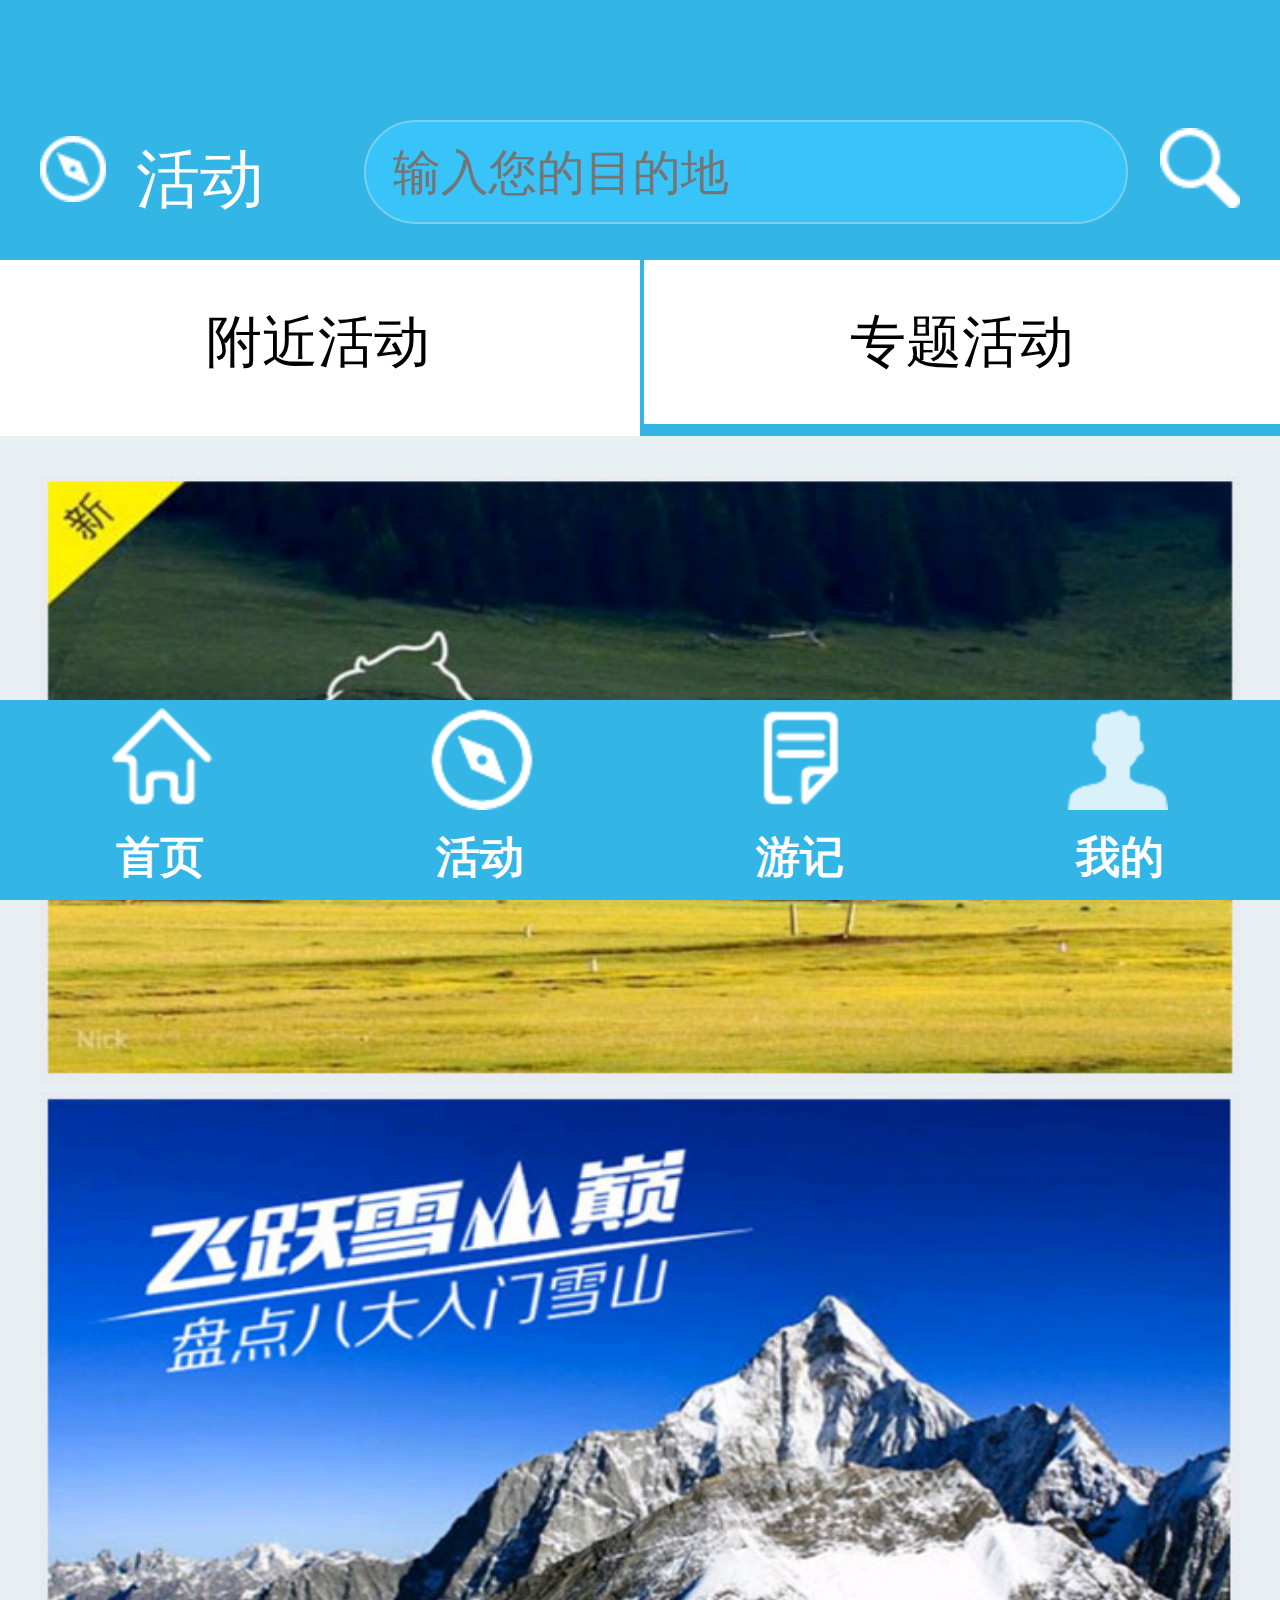
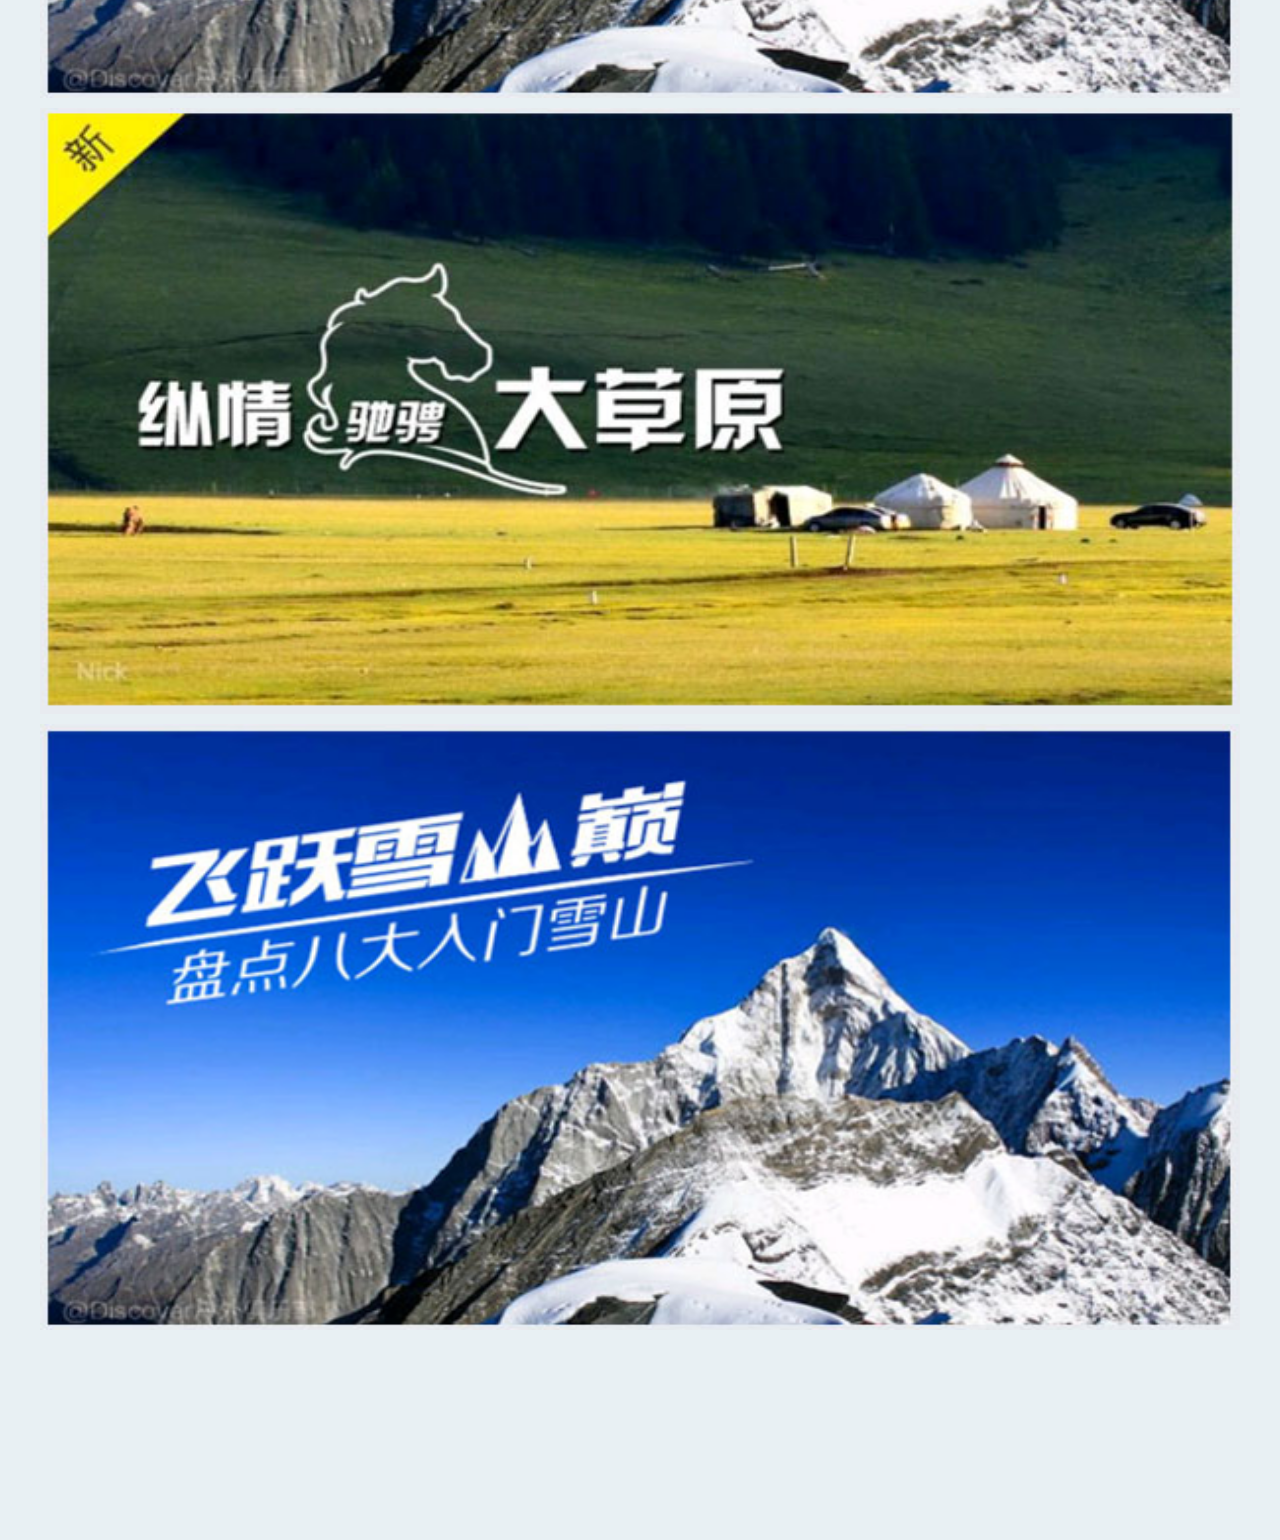
<file: app项目/index.html>
<!DOCTYPE html>
<html>
	<head>
		<meta charset="utf-8" />
		<meta name="viewport" content="width=device-width,minimum-scale=0.5,maximum-scale=1.0,initial-scale=0.5,user-scalable=no" />
		<title></title>
		<link rel="stylesheet" href="css/app_index.css" />
		<link rel="stylesheet" href="css/sl.css" />
		<!--↓↓↓↓↓↓↓↓CSS引入区域↓↓↓↓↓↓↓↓-->
		
		<!--↑↑↑↑↑↑↑↑CSS引入区域↑↑↑↑↑↑↑↑-->
		<style>
			*{margin: 0;padding: 0;}
			html{
				font-size: 20px;
				/*全部用20px，不能更改*/
			}
		</style>
	</head>
	<body>





		<div id="app_bottom">
			<div id="shouye"><div></div><h2>首页</h2></div>
			<div id="huodong"><div></div><h2>活动</h2></div>
			<div id="youji"><div></div><h2>游记</h2></div>
			<div id="wode"><div></div><h2>我的</h2></div>
		</div>
		<!--↓↓↓↓↓↓↓↓内容编写区域↓↓↓↓↓↓↓↓-->
		<div id = "sl-top1">
			<img src="img/sl2.png" id = "sl-top2">
			<div id = "sl-top3">活动</div>
			<input type="text" placeholder="  输入您的目的地" id="sl-top4">
			<img src="img/sl1.png" id = "sl-top5">
		</div>
		<div id = "sl-top6">
			<div id = "sl-top7" class="unslider-arrow prev">附近活动</div>
			<div id = "sl-top8" class="unslider-arrow next">专题活动</div>

		</div>
		
		<img src="img/sl4.png" class = "sli1">
		<img src="img/sl3.png" class = "sli1">
		<img src="img/sl4.png" class = "sli1">
		<img src="img/sl3.png" class = "sli1">
		<!-- <img src="img/sl5.png" class = "slleft"> -->
		<div id = "slleft">
			<img src="img/sl6.png" id = "slleft1" >
			<div id = "slleft2">Sorry</br>暂无附近活动</div>
		</div>
		<div id="slleft3">
			<img src="img/sl7.png" id = "slleft4">
			<div id = "slleft5">发起活动</div>
		</div>
		<div id = "slfoot"></div>

		
		
		<!--↑↑↑↑↑↑↑↑内容编写区域↑↑↑↑↑↑↑↑-->
		
		
		<script type="text/javascript" src="js/jquery-3.1.0.min.js" ></script>
		<script type="text/javascript" src="js/sl.js" ></script>
		<script type="text/javascript" src="js/app_index.js" ></script>
		
		
		<!--↓↓↓↓↓↓↓↓JavaScript引入区域↓↓↓↓↓↓↓↓-->
		
		<!--↑↑↑↑↑↑↑↑JavaScript引入区域↑↑↑↑↑↑↑↑-->
		
		
		<script>
			window.onload = function(){
				moves();
				//在自己的JS中添加  function moves(){...}
			}


		</script>
	</body>
</html>
</file>
<file: app项目/css/app_index.css>
#app_bottom{
				width: 32rem;
				height: 5rem;
				position: fixed;
				left: 0px;
			}
			#shouye,#huodong,#youji,#wode{
				width: 8rem;
				height: 5rem;
				float: left;
				background-color: rgba(51,181,230,1);
				cursor: pointer;
				transition: all 0.5s linear 0s;  
				position: relative;
			}
			#shouye:hover{background-color: rgba(51,181,230,0.8);}
			#huodong:hover{background-color: rgba(51,181,230,0.8);}
			#youji:hover{background-color: rgba(51,181,230,0.8);}
			#wode:hover{background-color: rgba(51,181,230,0.8);}
			
			#shouye div,#huodong div,#youji div,#wode div{
				width: 3rem;
				height: 3rem;
				position: absolute;
				left: 50%;
				margin-left: -1.5rem;
				top: 0px;
				background-image: url(../img/背景图1.png);
				background-size: 26.5rem 2.55rem;	
				background-repeat: no-repeat;
			}
			#shouye div{background-position: 0.3rem 0.2rem;}
			#huodong div{background-position: -7.7rem 0.2rem;}
			#youji div{background-position: -15.7rem 0.2rem;}
			#wode div{background-position: -23.8rem 0.2rem;}
			#shouye h2,#huodong h2,#youji h2,#wode h2{
				width: 8rem;
				color: #fff;
				font-size: 1.1rem;
				position: absolute;
				top: 3.2rem;
				text-align: center;
			}
</file>
<file: app项目/css/sl.css>
body{
	background-color: rgb(232,240,243);
}

#sl-top1{
	height: 6.5rem;
	width: 32rem;
	background-color: rgb(51,181,230);
	position: relative;
	top: 0;
}
#sl-top2{
	height: 1.65rem;
	width: 1.65rem;
	position: absolute;
	left: 1rem;
	top: 3.4rem;
}
#sl-top3{
	font-size: 1.6rem;
	color: white;
	position: absolute;
	top: 3.4rem;
	left: 3.4rem;
}
#sl-top4{
	width: 19rem;
	height: 2.5rem;
	border:0.05rem solid rgb(122,207,239);
	position: absolute;
	top: 3rem;
	left: 9.1rem;
	font-size: 1.2rem;
	background-color: rgb(57,196,249);
	border-radius: 2rem;

}
#sl-top5{
	width: 2rem;
	height: 2rem;
	position: absolute;
	top: 3.2rem;
	right: 1rem;
	cursor:pointer;
}
#sl-top6{
	width: 32rem;
	height: 4.4rem;
	position: relative;
	top: 0;
	background-color: white;
	/*z-index: -1;*/
}
#sl-top7{
	width: 15.9rem;
	height: 4.1rem;
	font-size: 1.4rem;
	position: absolute;
	text-align: center;
	line-height: 4.1rem;
	/*border-bottom: 0.3rem solid rgb(51,181,230);
	border-right: 0.1rem solid rgb(51,181,230);*/

}
#sl-top8{
	width: 15.9rem;
	height: 4.1rem;
	font-size: 1.4rem;
	position: absolute;
	left: 16rem;
	text-align: center;
	line-height: 4.1rem;
	border-bottom: 0.3rem solid rgb(51,181,230);
	border-left: 0.1rem solid rgb(51,181,230);
}
.sli1{
	width: 30rem;
	height: 15.15rem;
	position: relative;
	top: 1rem;
	left: 1rem;
	z-index: -1;
}
#slfoot{
	width: 32rem;
	height: 6rem;
	position: relative;

}
#slleft{
	width: 30rem;
	height: 15.15rem;
	position: relative;
	top: 1rem;
	left: 1rem;
	z-index: -1;
	background-color: rgb(51,181,230);
	display: none;
}
#slleft1{
	height: 15.15rem;
	width: 20rem;
	position: absolute;
}
#slleft2{
	width: 6rem;
	text-align: center;
	font-size: 1.4rem;
	position: absolute;
	right: 2rem;
	color: white;
	top: 5.5rem;
}
#slleft3{
	width: 29.98rem;
	height: 15rem;
	position: relative;
	top: 1.2rem;
	left: 1rem;
	z-index: -1;
	background-color: rgb(51,181,230);
	border:0.1rem dashed gray;
	display: none;
}
#slleft4{
	width: 10rem;
	height: 10rem;
	top: 0.5rem;
	left: 10rem;
	position: absolute;
}
#slleft5{
	width: 8rem;
	text-align: center;
	font-size: 1.8rem;
	position: absolute;
	top: 12rem;
	left: 10rem;
	color: white;
}
</file>
